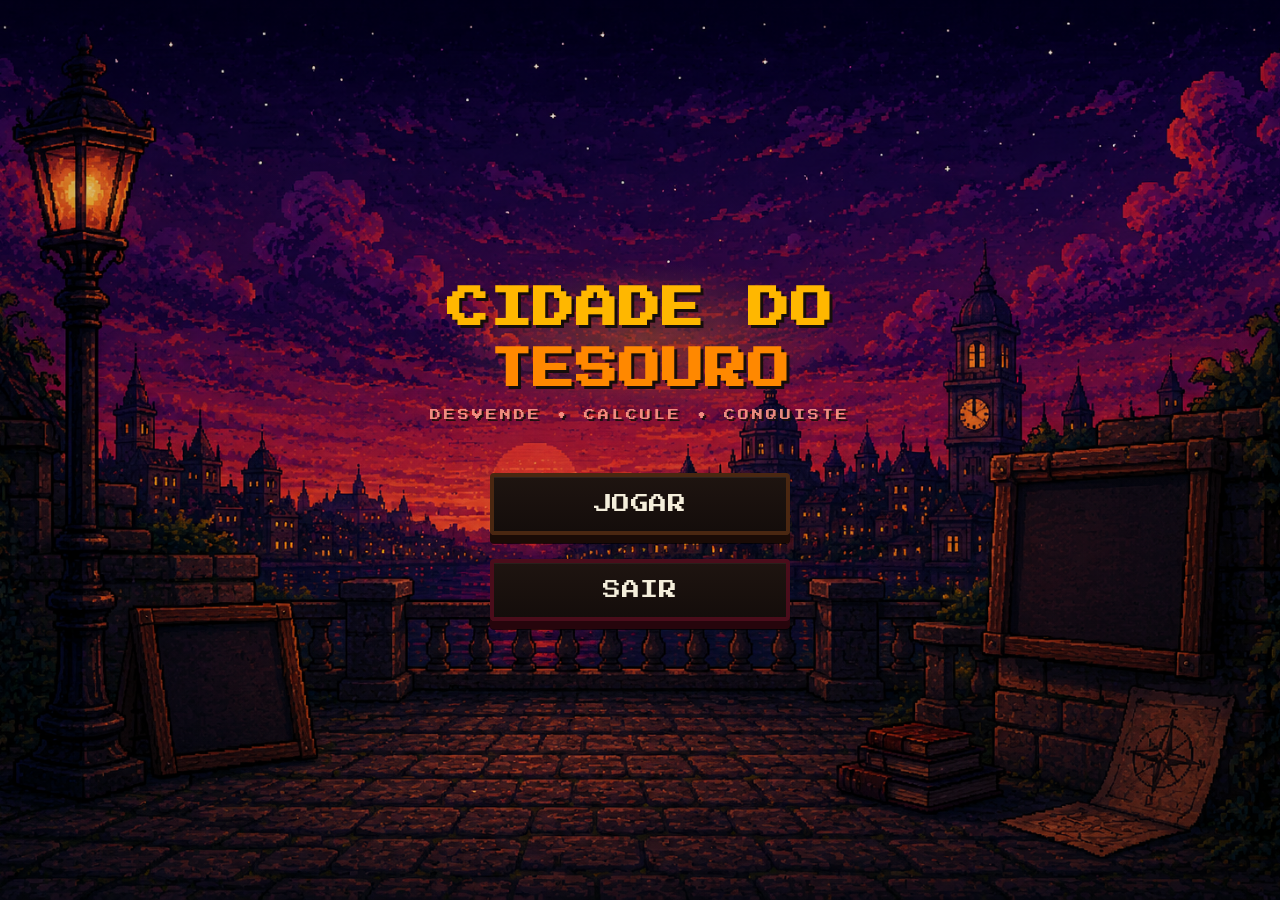
<file: cidade-do-tesouro/cidade-do-tesouro/index.html>
<!doctype html>
<html lang="pt-br">
  <head>
    <meta charset="UTF-8" />
    <meta name="viewport" content="width=device-width, initial-scale=1.0, viewport-fit=cover" />
    <title>Cidade do Tesouro</title>
    <link
      href="https://fonts.googleapis.com/css2?family=Press+Start+2P&family=Playfair+Display:wght@700;900&family=Special+Elite&display=swap"
      rel="stylesheet"
    />
    <link rel="stylesheet" href="style.css" />
  </head>
  <body>
    <div class="cenario-cidade">
      <div class="vila-rustica">
        <div class="loja taverna"></div>
        <div class="loja mercador"></div>
        <div class="loja ferreiro"></div>
      </div>

      <div class="menu-container">
        <h1 class="titulo-jogo">CIDADE DO<br /><span>TESOURO</span></h1>
        <p class="subtitulo-jogo">DESVENDE • CALCULE • CONQUISTE</p>

        <div class="botoes-grupo">
          <button class="btn-vintage" id="btn-jogar">JOGAR</button>
          <button class="btn-vintage btn-sair" id="btn-sair">SAIR</button>
        </div>
      </div>
    </div>

    <div id="mobile-controls" aria-hidden="true">
      <div id="mobile-joystick">
        <div id="mobile-joystick-stick"></div>
      </div>
      <button id="mobile-action" type="button">A</button>
    </div>

    <script src="config.js"></script>
    <script src="progresso.js"></script>
    <script src="utils.js"></script>
    <script src="script.js"></script>
    <script src="fase1.js"></script>
    <script src="fase2.js"></script>
    <script src="fase3.js"></script>
  </body>
</html>
</file>
<file: cidade-do-tesouro/cidade-do-tesouro/style.css>
/* ----------------------------------------------------------
   0. RESET & CUSTOM PROPERTIES
   ---------------------------------------------------------- */
*, *::before, *::after {
    margin: 0;
    padding: 0;
    box-sizing: border-box;
}

:root {
    /* Brand palette */
    --gold:        #ffb700;
    --gold-light:  #ffd966;
    --gold-dark:   #c98a00;
    --amber:       #ff8800;
    --crimson:     #b71c1c;
    --crimson-sat: #e53935;
    --purple:      #8b3fd1;
    --purple-dark: #5c2489;
    --parchment:   #f4eedb;
    --parchment-dk:#e2dac2;
    --ink:         #160e0b;
    --ink-soft:    #2b201c;

    /* Shadows */
    --shadow-sm:   0 2px 8px rgba(0,0,0,.45);
    --shadow-md:   0 6px 20px rgba(0,0,0,.55);
    --shadow-lg:   0 12px 40px rgba(0,0,0,.65);
    --shadow-px:   4px 4px 0px var(--ink);

    /* Animation */
    --ease-out:    cubic-bezier(.22,.61,.36,1);
    --ease-spring: cubic-bezier(.34,1.56,.64,1);
    --t-fast:      150ms;
    --t-med:       280ms;
    --t-slow:      450ms;

    /* Radii */
    --r-sm: 4px;
    --r-md: 8px;

    --safe-top: env(safe-area-inset-top, 0px);
    --safe-right: env(safe-area-inset-right, 0px);
    --safe-bottom: env(safe-area-inset-bottom, 0px);
    --safe-left: env(safe-area-inset-left, 0px);
}

/* ----------------------------------------------------------
   1. BASE
   ---------------------------------------------------------- */
body {
    font-family: 'Press Start 2P', monospace;
    overflow: hidden;
    height: 100dvh;
    min-height: 100svh;
    display: flex;
    justify-content: center;
    align-items: center;
    background: #0a0604;
    padding: 0;
}

/* ----------------------------------------------------------
   2. CENÁRIO GERAL
   ---------------------------------------------------------- */
.cenario-cidade {
    position: relative;
    width: 100vw;
    height: 100dvh;
    min-height: 100svh;
    background-size: cover;
    background-position: center;
    background-image: url('cenario.png');
    display: flex;
    flex-direction: column;
    justify-content: center;
    align-items: center;
    overflow: hidden;
    padding:
        max(12px, var(--safe-top))
        max(12px, var(--safe-right))
        max(12px, var(--safe-bottom))
        max(12px, var(--safe-left));
}

/* Overlay sutil para melhorar legibilidade dos painéis */
.cenario-cidade::before {
    content: '';
    position: absolute;
    inset: 0;
    background: linear-gradient(
        160deg,
        rgba(0,0,0,.18) 0%,
        rgba(0,0,0,.05) 50%,
        rgba(0,0,0,.22) 100%
    );
    pointer-events: none;
    z-index: 1;
}

/* ----------------------------------------------------------
   3. MENU CONTAINER (wrapper das telas overlay)
   ---------------------------------------------------------- */
.menu-container {
    position: relative;
    z-index: 10;
    display: flex;
    flex-direction: column;
    align-items: center;
    animation: fadeScaleIn var(--t-slow) var(--ease-out) both;
    width: min(100%, 900px);
    max-height: 100%;
    overflow: visible;
}

@keyframes fadeScaleIn {
    from { opacity: 0; transform: scale(.94) translateY(14px); }
    to   { opacity: 1; transform: scale(1)  translateY(0);     }
}

/* ----------------------------------------------------------
   4. TELA DO MENU INICIAL
   ---------------------------------------------------------- */
.titulo-jogo {
    position: relative;
    font-size: clamp(22px, 4.5vw, 42px);
    color: var(--gold);
    text-align: center;
    line-height: 1.45;
    text-shadow: 3px 3px 0px var(--ink);
    margin-bottom: 10px;
    letter-spacing: 1px;
}

/* O brilho pulsante é feito num pseudo-elemento que só anima "opacity":
   uma propriedade barata para o navegador recompor a cada quadro, ao
   contrário de animar "text-shadow" diretamente no título. */
.titulo-jogo::after {
    content: '';
    position: absolute;
    inset: -18px -12px;
    background: radial-gradient(ellipse at center, rgba(255,183,0,.45) 0%, transparent 70%);
    z-index: -1;
    opacity: .5;
    animation: titleGlowPulse 3.5s ease-in-out infinite;
    pointer-events: none;
}

@keyframes titleGlowPulse {
    0%, 100% { opacity: .3; }
    50%      { opacity: .65; }
}

.titulo-jogo span {
    color: var(--amber);
    display: inline-block;
}

.subtitulo-jogo {
    font-size: clamp(8px, 1.2vw, 11px);
    color: #ff9988;
    text-align: center;
    margin-bottom: 52px;
    letter-spacing: 3px;
    text-shadow: 2px 2px 0px var(--ink);
    opacity: .9;
}

/* ----------------------------------------------------------
   5. BOTÕES VINTAGE (menu principal e genéricos)
   ---------------------------------------------------------- */
.botoes-grupo {
    display: flex;
    flex-direction: column;
    gap: 24px;
    align-items: center;
}

.btn-vintage {
    font-family: 'Press Start 2P', monospace;
    font-size: clamp(13px, 1.6vw, 18px);
    width: clamp(220px, 28vw, 300px);
    height: 62px;
    background: linear-gradient(180deg, #1e1410 0%, #140d0b 100%);
    color: var(--parchment);
    cursor: pointer;
    position: relative;
    border: 4px solid #4a2711;
    border-radius: var(--r-sm);
    box-shadow:
        0 8px 0 #1a0b06,
        0 9px 0 rgba(0,0,0,.7),
        inset 0 1px 0 rgba(255,255,255,.06);
    transition:
        background var(--t-fast) var(--ease-out),
        color      var(--t-fast) var(--ease-out),
        border-color var(--t-fast) var(--ease-out),
        box-shadow var(--t-fast) var(--ease-out),
        transform  var(--t-fast) var(--ease-out);
    outline: none;
    overflow: hidden;
    letter-spacing: .5px;
    touch-action: manipulation;
}

/* shimmer on hover */
.btn-vintage::after {
    content: '';
    position: absolute;
    inset: 0;
    background: linear-gradient(
        110deg,
        transparent 30%,
        rgba(255,255,255,.08) 50%,
        transparent 70%
    );
    transform: translateX(-100%);
    transition: transform .5s var(--ease-out);
}

.btn-vintage:hover::after  { transform: translateX(100%); }
.btn-vintage:hover {
    background: linear-gradient(180deg, #2a1a14 0%, #1f1411 100%);
    color: var(--gold);
    border-color: var(--amber);
    box-shadow:
        0 8px 0 #1a0b06,
        0 9px 0 rgba(0,0,0,.7),
        0 0 18px rgba(255,136,0,.3),
        inset 0 1px 0 rgba(255,255,255,.06);
}

.btn-vintage:focus-visible {
    outline: 3px solid var(--gold);
    outline-offset: 3px;
}

.btn-vintage:active {
    transform: translateY(7px);
    box-shadow:
        0 1px 0 #1a0b06,
        0 2px 0 rgba(0,0,0,.7),
        inset 0 1px 0 rgba(255,255,255,.04);
}

.btn-sair {
    border-color: #4a0d1b;
    box-shadow:
        0 8px 0 #26050c,
        0 9px 0 rgba(0,0,0,.7),
        inset 0 1px 0 rgba(255,255,255,.05);
}
.btn-sair:hover {
    color: #ff5577;
    border-color: #ff3355;
    box-shadow:
        0 8px 0 #26050c,
        0 9px 0 rgba(0,0,0,.7),
        0 0 18px rgba(255,51,85,.3),
        inset 0 1px 0 rgba(255,255,255,.05);
}
.btn-sair:active {
    box-shadow:
        0 1px 0 #26050c,
        0 2px 0 rgba(0,0,0,.7);
}

/* ----------------------------------------------------------
   6. TELA DE SELEÇÃO DE PERSONAGEM
   ---------------------------------------------------------- */
.narrativa-box {
    background: rgba(20, 13, 11, 0.92);
    border: 3px solid rgba(255,119,119,.5);
    border-radius: var(--r-md);
    padding: 28px 32px;
    width: clamp(300px, 80vw, 780px);
    text-align: center;
    margin-bottom: 36px;
    box-shadow:
        0 8px 0 rgba(0,0,0,.5),
        0 0 30px rgba(183,28,28,.18),
        inset 0 1px 0 rgba(255,255,255,.04);
    animation: fadeScaleIn var(--t-slow) var(--ease-out) .1s both;
}

.narrativa-box p {
    color: #ddccbb;
    font-size: 11px;
    line-height: 1.8;
    margin-bottom: 15px;
}

.narrativa-box p:last-child {
    margin-bottom: 0;
}

.narrativa-box__destaque {
    color: var(--gold);
    font-size: 12px;
    text-shadow: 2px 2px 0px var(--ink);
}

.selecao-titulo {
    font-family: 'Press Start 2P', monospace;
    color: var(--gold);
    font-size: clamp(14px, 2.2vw, 22px);
    margin-bottom: 36px;
    text-align: center;
    text-shadow:
        3px 3px 0 var(--ink),
        0 0 20px rgba(255,183,0,.3);
    letter-spacing: 1px;
}

.personagens-container {
    display: flex;
    gap: clamp(24px, 4vw, 50px);
    justify-content: center;
    margin-bottom: 16px;
    flex-wrap: wrap;
}

.card-personagem {
    width: clamp(160px, 18vw, 240px);
    height: clamp(200px, 22vw, 280px);
    background: linear-gradient(160deg, #1c1008 0%, #140d0b 100%);
    border: 4px solid #4a2711;
    border-radius: var(--r-md);
    cursor: pointer;
    display: flex;
    flex-direction: column;
    align-items: center;
    justify-content: center;
    position: relative;
    box-shadow:
        0 8px 0 #1a0b06,
        0 9px 0 rgba(0,0,0,.6),
        inset 0 1px 0 rgba(255,255,255,.04);
    transition:
        transform var(--t-med) var(--ease-spring),
        border-color var(--t-fast) ease,
        box-shadow var(--t-med) ease,
        opacity var(--t-med) ease,
        filter var(--t-med) ease;
    overflow: hidden;
}

.card-personagem::before {
    content: '';
    position: absolute;
    inset: 0;
    background: linear-gradient(
        160deg,
        rgba(255,255,255,.03) 0%,
        transparent 60%
    );
    pointer-events: none;
}

.card-personagem:hover {
    border-color: var(--amber);
    transform: translateY(-4px) scale(1.04);
    box-shadow:
        0 12px 0 #1a0b06,
        0 13px 0 rgba(0,0,0,.5),
        0 0 24px rgba(255,136,0,.3);
}

.card-personagem:focus-visible {
    outline: 3px solid var(--gold);
    outline-offset: 3px;
}

/* Estado selecionado: aplicado via JS ao clicar em um dos personagens */
.card-personagem--selecionado {
    border-color: var(--gold);
    transform: scale(1.05);
}

.card-personagem--selecionado:hover {
    transform: scale(1.08);
}

/* Estado do personagem não escolhido, uma vez que o outro foi selecionado */
.card-personagem--esmaecido {
    opacity: .5;
    filter: grayscale(60%);
    transform: scale(0.95);
}

.card-personagem--esmaecido:hover {
    opacity: .8;
    transform: scale(0.98);
}

.placeholder-img {
    width: clamp(110px, 12vw, 160px);
    height: clamp(130px, 14vw, 180px);
    background-size: contain;
    background-repeat: no-repeat;
    background-position: center;
    image-rendering: pixelated;
    transition: transform var(--t-med) var(--ease-spring);
}

.card-personagem:hover .placeholder-img {
    transform: scale(1.06);
}

/* Aviso flutuante (ex.: "escolha um personagem antes de iniciar") */
.aviso-flutuante {
    display: none;
    position: absolute;
    top: 50%;
    left: 50%;
    transform: translate(-50%, -50%);
    background: rgba(20, 13, 11, 0.98);
    border: 5px solid var(--ink);
    box-shadow: 0px 8px 0px var(--ink);
    padding: 25px;
    width: 420px;
    max-width: 90vw;
    z-index: 200;
    text-align: center;
    font-family: 'Press Start 2P', monospace;
}

.aviso-flutuante--visivel {
    display: block;
    animation: popIn var(--t-med) var(--ease-spring) both;
}

.aviso-flutuante p {
    color: #ff3355;
    font-size: 10px;
    line-height: 1.8;
    margin-bottom: 20px;
}

.btn-vintage--compacto {
    width: 100px;
    height: 35px;
    font-size: 10px;
}


.label-genero {
    display: none;
}

#btn-iniciar {
    display: block;
    margin: 36px auto 0;
    width: clamp(200px, 24vw, 280px);
}

/* ----------------------------------------------------------
   7. HUD LATERAL (todas as fases)
   ---------------------------------------------------------- */
#hud-lateral-fase1,
#hud-lateral-fase2,
#hud-lateral-fase3 {
    filter: drop-shadow(2px 4px 8px rgba(0,0,0,.6));
    animation: slideInLeft var(--t-slow) var(--ease-out) both;
}

@keyframes slideInLeft {
    from { opacity: 0; transform: translateX(-20px); }
    to   { opacity: 1; transform: translateX(0); }
}

/* ----------------------------------------------------------
   8. PAINEL / MODAL (lousa, pop-feedback)
   ---------------------------------------------------------- */
#lousa-enigma,
#lousa-enigma-fase2,
#lousa-enigma-fase3 {
    animation: modalIn var(--t-med) var(--ease-spring) both;
}

@keyframes modalIn {
    from { opacity: 0; transform: translateY(-12px) scale(.96); }
    to   { opacity: 1; transform: translateY(0)    scale(1);    }
}

#pop-feedback,
#pop-feedback-fase2,
#pop-feedback-fase3 {
    animation: popIn var(--t-med) var(--ease-spring) both;
}

@keyframes popIn {
    from { opacity: 0; transform: translate(-50%,-50%) scale(.92); }
    to   { opacity: 1; transform: translate(-50%,-50%) scale(1);   }
}

/* ----------------------------------------------------------
   9. JOGADOR (pixel art sprite)
   ---------------------------------------------------------- */
#jogador,
#jogador-fase2,
#jogador-fase3 {
    filter: drop-shadow(2px 4px 6px rgba(0,0,0,.7));
    transition: filter var(--t-fast) ease;
}

/* ----------------------------------------------------------
   10. TELA FINAL DE VITÓRIA — capa de jornal antigo
   ---------------------------------------------------------- */
.painel-vitoria {
    position: absolute;
    top: 50%;
    left: 50%;
    transform: translate(-50%, -50%);
    background:
        radial-gradient(ellipse at 12% 8%,  rgba(139,63,209,.10) 0%, transparent 40%),
        radial-gradient(ellipse at 90% 92%, rgba(92,36,137,.12) 0%, transparent 45%),
        radial-gradient(ellipse at 70% 30%, rgba(22,14,11,.05) 0%, transparent 35%),
        #ece2c7;
    border: 6px double var(--purple);
    box-shadow:
        0px 14px 0px var(--purple-dark),
        0 0 70px rgba(139,63,209,.3);
    padding: 28px 32px 24px;
    width: 640px;
    max-width: 94vw;
    max-height: 94vh;
    overflow-y: auto;
    z-index: 200;
    text-align: center;
    color: var(--ink);
    animation: vitoriaEntrada .7s var(--ease-spring) both;
}

@keyframes vitoriaEntrada {
    from { opacity: 0; transform: translate(-50%,-50%) scale(.82); }
    to   { opacity: 1; transform: translate(-50%,-50%) scale(1);   }
}

/* Cabeçalho / manchete no estilo jornal antigo */
.jornal__topo {
    margin: 0;
}

.jornal__selo {
    font-family: 'Special Elite', 'Press Start 2P', monospace;
    font-size: 11px;
    letter-spacing: 2px;
    color: var(--purple-dark);
    margin: 0 0 6px;
}

.jornal__masthead {
    font-family: 'Playfair Display', serif;
    font-weight: 900;
    font-size: clamp(28px, 4.2vw, 40px);
    letter-spacing: 1px;
    color: var(--ink);
    margin: 0;
    text-shadow: 1px 1px 0 rgba(139,63,209,.25);
}

.jornal__linha-dupla {
    height: 5px;
    margin: 8px 0 6px;
    border-top: 3px solid var(--ink);
    border-bottom: 1px solid var(--ink);
}

.jornal__datalinha {
    display: flex;
    justify-content: space-between;
    font-family: 'Special Elite', monospace;
    font-size: 10px;
    letter-spacing: .5px;
    color: var(--ink-soft);
    border-bottom: 2px dashed var(--ink);
    padding-bottom: 8px;
    margin-bottom: 14px;
}

.jornal__manchete {
    font-family: 'Playfair Display', serif;
    font-weight: 900;
    font-size: clamp(18px, 2.6vw, 23px);
    line-height: 1.25;
    color: var(--crimson);
    margin: 0 0 6px;
}

.jornal__assinatura {
    font-family: 'Special Elite', monospace;
    font-style: italic;
    font-size: 10px;
    color: var(--ink-soft);
    margin: 0 0 14px;
}

/* Corpo da matéria: "foto" do troféu + texto corrido com capitular */
.jornal__corpo {
    display: flex;
    gap: 16px;
    align-items: flex-start;
    text-align: left;
    margin-bottom: 16px;
}

.jornal__foto {
    flex-shrink: 0;
    width: 112px;
    margin: 0;
    padding: 8px 6px 6px;
    background: var(--parchment-dk);
    border: 2px solid var(--ink);
    box-shadow: 3px 3px 0px var(--ink);
}

.jornal__foto-icone {
    display: block;
    font-size: 40px;
    text-align: center;
    filter: sepia(.5) contrast(1.1);
    margin-bottom: 4px;
}

.jornal__foto figcaption {
    font-family: 'Special Elite', monospace;
    font-size: 8px;
    line-height: 1.4;
    color: var(--ink-soft);
    text-align: center;
    border-top: 1px dashed var(--ink);
    padding-top: 5px;
}

.jornal__paragrafo {
    font-family: 'Special Elite', monospace;
    font-size: 11.5px;
    line-height: 1.7;
    color: var(--ink);
    text-align: justify;
    margin: 0;
}

.jornal__capitular {
    float: left;
    font-family: 'Playfair Display', serif;
    font-weight: 900;
    font-size: 36px;
    line-height: .8;
    padding: 2px 4px 0 0;
    color: var(--crimson);
}

/* "Recorte" com o código final, estilo cupom de jornal */
.jornal__recorte {
    position: relative;
    border: 2px dashed var(--ink);
    padding: 12px 12px;
    margin-bottom: 14px;
    background: rgba(139,63,209,.05);
}

.jornal__recorte-titulo {
    font-family: 'Special Elite', monospace;
    font-size: 9px;
    letter-spacing: 1px;
    color: var(--purple-dark);
    margin: 0 0 10px;
}

.vitoria-senha {
    display: flex;
    justify-content: center;
    gap: 10px;
    margin: 0;
}

.vitoria-senha span {
    display: inline-flex;
    align-items: center;
    justify-content: center;
    width: 32px;
    height: 42px;
    background: var(--parchment);
    border: 2px solid var(--ink);
    color: var(--ink);
    font-family: 'Press Start 2P', monospace;
    font-size: 15px;
    box-shadow: 2px 2px 0px var(--ink);
}

.jornal__nota {
    font-family: 'Special Elite', monospace;
    font-size: 9.5px;
    font-style: italic;
    line-height: 1.6;
    color: var(--ink-soft);
    text-align: left;
    border-top: 1px solid var(--ink-soft);
    padding-top: 8px;
    margin: 0 0 16px;
}

.jornal__nota strong {
    font-style: normal;
    color: var(--ink);
}

.jornal__rodape {
    display: flex;
    justify-content: center;
}

/* Botão final estilizado como um carimbo de tinta sobre o papel */
.jornal__carimbo {
    width: 140px;
    height: 70px;
    font-family: 'Press Start 2P', monospace;
    font-size: 10px;
    line-height: 1.6;
    color: var(--crimson);
    background: transparent;
    border: 3px solid var(--crimson);
    border-radius: 50%;
    box-shadow: 0 0 0 2px rgba(183,28,28,.25);
    cursor: pointer;
    transform: rotate(-8deg);
    transition: transform var(--t-fast) ease, background var(--t-fast) ease, color var(--t-fast) ease;
}

.jornal__carimbo:hover {
    transform: rotate(-8deg) scale(1.06);
    background: rgba(183,28,28,.08);
}

.jornal__carimbo:active {
    transform: rotate(-8deg) scale(.96);
}

/* Confetti particles */
@keyframes confettiDrop {
    0%   { transform: translateY(-20px) rotate(0deg);   opacity: 1; }
    100% { transform: translateY(120vh) rotate(720deg); opacity: 0; }
}

/* ----------------------------------------------------------
   11. MICROINTERAÇÕES GERAIS
   ---------------------------------------------------------- */

/* Input focus elegante */
input[type="number"],
input[type="text"] {
    transition:
        border-color var(--t-fast) ease,
        box-shadow var(--t-fast) ease;
}

input[type="number"]:focus,
input[type="text"]:focus {
    outline: none;
    border-color: var(--gold) !important;
    box-shadow: 0 0 0 3px rgba(255,183,0,.25), 2px 2px 0 var(--ink) !important;
}

/* Botões internos criados via JS — herdam transições suaves */
button {
    transition:
        transform var(--t-fast) ease,
        box-shadow var(--t-fast) ease,
        background var(--t-fast) ease,
        color var(--t-fast) ease,
        border-color var(--t-fast) ease;
    touch-action: manipulation;
}

/* ----------------------------------------------------------
   12. SCROLLBAR (caso algum elemento precise)
   ---------------------------------------------------------- */
::-webkit-scrollbar { width: 6px; }
::-webkit-scrollbar-track { background: var(--ink); }
::-webkit-scrollbar-thumb {
    background: var(--amber);
    border-radius: 3px;
}

/* ----------------------------------------------------------
   13. RESPONSIVIDADE
   ---------------------------------------------------------- */
@media (max-width: 768px) {
    .titulo-jogo { font-size: clamp(18px, 6vw, 28px); }
    .subtitulo-jogo { font-size: 8px; letter-spacing: 1.5px; margin-bottom: 36px; }
    .botoes-grupo { gap: 18px; }
    .btn-vintage  { width: clamp(180px, 70vw, 260px); height: 54px; font-size: 13px; }
    .personagens-container { gap: 16px; }
    .narrativa-box { padding: 18px 20px; margin-bottom: 24px; }
}

@media (max-width: 480px) {
    .titulo-jogo { font-size: 16px; }
    .personagens-container { gap: 12px; }
    .card-personagem { width: 130px; height: 160px; }
    .placeholder-img { width: 90px; height: 110px; }
}

@media (hover: none) {
    /* Em touch, não aplicar hover que exige cursor */
    .btn-vintage:hover { color: var(--parchment); background: linear-gradient(180deg,#1e1410,#140d0b); }
}

#mobile-controls {
    display: none;
    position: fixed;
    inset: 0;
    z-index: 1000;
    pointer-events: none;
}

#mobile-joystick {
    position: absolute;
    left: 28px;
    bottom: 28px;
    width: 118px;
    height: 118px;
    border: 4px solid rgba(244, 238, 219, 0.7);
    border-radius: 50%;
    background: rgba(22, 14, 11, 0.44);
    box-shadow: 0 6px 0 rgba(0,0,0,.45), inset 0 0 22px rgba(255,183,0,.12);
    pointer-events: auto;
    touch-action: none;
    user-select: none;
}

#mobile-joystick-stick {
    position: absolute;
    left: 50%;
    top: 50%;
    width: 54px;
    height: 54px;
    border: 3px solid rgba(22, 14, 11, 0.85);
    border-radius: 50%;
    background: linear-gradient(180deg, #ffb700 0%, #c98a00 100%);
    box-shadow: 0 4px 0 rgba(0,0,0,.45);
    transform: translate(-50%, -50%);
    touch-action: none;
}

#mobile-action {
    position: absolute;
    right: 34px;
    bottom: 42px;
    width: 86px;
    height: 86px;
    border: 4px solid #160e0b;
    border-radius: 50%;
    background: linear-gradient(180deg, #b71c1c 0%, #6d1010 100%);
    color: #f4eedb;
    font-family: 'Press Start 2P', monospace;
    font-size: 24px;
    box-shadow: 0 7px 0 rgba(0,0,0,.65), inset 0 1px 0 rgba(255,255,255,.18);
    pointer-events: auto;
    touch-action: none;
    user-select: none;
}

#mobile-action:active,
#mobile-action.is-active {
    transform: translateY(5px);
    box-shadow: 0 2px 0 rgba(0,0,0,.65), inset 0 1px 0 rgba(255,255,255,.12);
}

@media (hover: none) and (pointer: coarse) {
    #mobile-controls {
        display: block;
    }
}

@media (max-width: 520px) {
    #mobile-joystick {
        left: 18px;
        bottom: 18px;
        width: 104px;
        height: 104px;
    }

    #mobile-joystick-stick {
        width: 48px;
        height: 48px;
    }

    #mobile-action {
        right: 22px;
        bottom: 30px;
        width: 76px;
        height: 76px;
        font-size: 20px;
    }
}

@media (max-width: 768px) {
    html,
    body {
        width: 100%;
        height: 100dvh;
        min-height: 100svh;
        overflow: hidden;
    }

    .cenario-cidade {
        width: 100%;
        height: 100dvh;
        min-height: 100svh;
        background-size: 100% 100% !important;
        background-position: center center !important;
    }

    .menu-container {
        width: min(100%, 44rem);
        max-height: 100dvh;
        padding:
            max(1rem, var(--safe-top))
            max(1rem, var(--safe-right))
            max(1rem, var(--safe-bottom))
            max(1rem, var(--safe-left));
        overflow-y: auto;
        -webkit-overflow-scrolling: touch;
    }

    .narrativa-box {
        width: min(100%, 42rem) !important;
        max-width: calc(100vw - var(--safe-left) - var(--safe-right) - 2rem) !important;
        padding: clamp(1rem, 3.4vw, 1.35rem) !important;
        margin-bottom: clamp(1rem, 3.6vw, 1.5rem) !important;
        border-width: 0.25rem !important;
    }

    .narrativa-box p {
        font-size: clamp(0.45rem, 1.7vw, 0.68rem) !important;
        line-height: 1.7 !important;
    }

    .personagens-container {
        width: 100% !important;
        gap: clamp(0.75rem, 3vw, 1.5rem) !important;
        align-items: center;
    }

    #btn-iniciar {
        width: min(17.5rem, 78vw) !important;
        margin-top: clamp(1.25rem, 4vw, 2rem) !important;
    }

    #aviso-personagem {
        width: min(26rem, calc(100vw - var(--safe-left) - var(--safe-right) - 2rem)) !important;
        padding: clamp(1rem, 4vw, 1.5rem) !important;
    }

    #container-fase1,
    #container-fase2,
    #container-fase3 {
        width: 100vw !important;
        height: 100dvh !important;
        min-height: 100svh !important;
        overflow: hidden;
    }

    #hud-lateral-fase1,
    #hud-lateral-fase2,
    #hud-lateral-fase3 {
        top: max(0.75rem, var(--safe-top)) !important;
        left: max(0.75rem, var(--safe-left)) !important;
        width: min(17.5rem, calc(100vw - var(--safe-left) - var(--safe-right) - 1.5rem)) !important;
        max-height: min(36vh, 14rem);
        gap: 0.5rem !important;
        overflow: hidden;
    }

    #hud-lateral-fase1 > div,
    #hud-lateral-fase2 > div,
    #hud-lateral-fase3 > div {
        padding: 0.65rem !important;
        border-width: 0.15rem !important;
        box-shadow: 0.2rem 0.2rem 0 #160e0b !important;
    }

    #hud-lateral-fase1 h4,
    #hud-lateral-fase2 h4,
    #hud-lateral-fase3 h4 {
        font-size: clamp(0.42rem, 1.35vw, 0.56rem) !important;
        line-height: 1.45 !important;
        margin-bottom: 0.4rem !important;
    }

    #hud-lateral-fase1 p,
    #hud-lateral-fase2 p,
    #hud-lateral-fase3 p,
    #hud-lateral-fase1 > div,
    #hud-lateral-fase2 > div,
    #hud-lateral-fase3 > div {
        font-size: clamp(0.38rem, 1.2vw, 0.5rem) !important;
        line-height: 1.45 !important;
    }

    #lousa-enigma,
    #lousa-enigma-fase2,
    #lousa-enigma-fase3 {
        left: calc(var(--safe-left) + 50vw - min(46vw, 14.5rem)) !important;
        top: max(5rem, calc(var(--safe-top) + 4.25rem)) !important;
        width: min(92vw, 29rem) !important;
        max-width: calc(100vw - var(--safe-left) - var(--safe-right) - 1rem) !important;
        max-height: calc(100dvh - var(--safe-top) - var(--safe-bottom) - 7.25rem);
        padding: clamp(0.9rem, 3vw, 1.4rem) !important;
        overflow-y: auto;
        -webkit-overflow-scrolling: touch;
        border-width: 0.25rem !important;
        box-shadow: 0 0.45rem 0 #160e0b !important;
    }

    #lousa-enigma h3,
    #lousa-enigma-fase2 h3,
    #lousa-enigma-fase3 h3 {
        font-size: clamp(0.5rem, 1.7vw, 0.7rem) !important;
        line-height: 1.55 !important;
    }

    #lousa-enigma p,
    #lousa-enigma-fase2 p,
    #lousa-enigma-fase3 p,
    #lousa-enigma table,
    #lousa-enigma-fase2 table,
    #lousa-enigma-fase3 table,
    #lousa-enigma div,
    #lousa-enigma-fase2 div,
    #lousa-enigma-fase3 div {
        font-size: clamp(0.42rem, 1.55vw, 0.58rem) !important;
        line-height: 1.55 !important;
    }

    #lousa-enigma input,
    #lousa-enigma-fase2 input,
    #lousa-enigma-fase3 input {
        width: min(11rem, 70vw) !important;
        height: 2.5rem !important;
        font-size: clamp(0.7rem, 2.6vw, 0.9rem) !important;
        max-width: 100% !important;
    }

    #lousa-enigma button,
    #lousa-enigma-fase2 button,
    #lousa-enigma-fase3 button,
    #pop-feedback button,
    #pop-feedback-fase2 button,
    #pop-feedback-fase3 button,
    .painel-vitoria button {
        width: min(13.75rem, 76vw) !important;
        min-width: 0 !important;
        height: clamp(2.5rem, 7vw, 3rem) !important;
        font-size: clamp(0.5rem, 1.9vw, 0.65rem) !important;
        white-space: normal !important;
        line-height: 1.35 !important;
        padding: 0.45rem 0.65rem !important;
    }

    #pop-feedback,
    #pop-feedback-fase2,
    #pop-feedback-fase3,
    .painel-vitoria {
        width: min(32.5rem, calc(100vw - var(--safe-left) - var(--safe-right) - 1.25rem)) !important;
        max-width: calc(100vw - var(--safe-left) - var(--safe-right) - 1.25rem) !important;
        max-height: calc(100dvh - var(--safe-top) - var(--safe-bottom) - 2rem) !important;
        padding: clamp(1rem, 4vw, 1.85rem) !important;
        overflow-y: auto;
        -webkit-overflow-scrolling: touch;
        border-width: 0.25rem !important;
    }

    #msg-feedback,
    #msg-feedback-fase2,
    #msg-feedback-fase3,
    .painel-vitoria p {
        font-size: clamp(0.45rem, 1.6vw, 0.63rem) !important;
        line-height: 1.75 !important;
        margin-bottom: clamp(1rem, 3vw, 1.5rem) !important;
        overflow-wrap: anywhere;
    }

    #toast-fase1,
    #toast-fase2 {
        left: 50% !important;
        bottom: calc(var(--safe-bottom) + 8.5rem) !important;
        width: min(30rem, calc(100vw - var(--safe-left) - var(--safe-right) - 1.5rem)) !important;
        max-width: calc(100vw - var(--safe-left) - var(--safe-right) - 1.5rem) !important;
        padding: 0.65rem 0.85rem !important;
        font-size: clamp(0.42rem, 1.6vw, 0.55rem) !important;
        line-height: 1.5 !important;
        text-align: center;
        white-space: normal !important;
    }

    #mobile-controls {
        display: none;
        padding:
            var(--safe-top)
            var(--safe-right)
            var(--safe-bottom)
            var(--safe-left);
    }

    body:has(#container-fase1) #mobile-controls,
    body:has(#container-fase2) #mobile-controls,
    body:has(#container-fase3) #mobile-controls {
        display: block;
    }

    #mobile-joystick {
        left: calc(var(--safe-left) + clamp(0.85rem, 3vw, 1.4rem));
        bottom: calc(var(--safe-bottom) + clamp(0.85rem, 3vw, 1.4rem));
        width: clamp(6.2rem, 17vw, 7.4rem);
        height: clamp(6.2rem, 17vw, 7.4rem);
    }

    #mobile-joystick-stick {
        width: clamp(2.9rem, 7.4vw, 3.4rem);
        height: clamp(2.9rem, 7.4vw, 3.4rem);
    }

    #mobile-action {
        right: calc(var(--safe-right) + clamp(1rem, 4vw, 2.15rem));
        bottom: calc(var(--safe-bottom) + clamp(1.2rem, 5vw, 2.65rem));
        width: clamp(4.6rem, 12vw, 5.4rem);
        height: clamp(4.6rem, 12vw, 5.4rem);
        font-size: clamp(1.15rem, 3vw, 1.5rem);
    }
}

@media (max-width: 480px) {
    .cenario-cidade {
        padding:
            max(0.65rem, var(--safe-top))
            max(0.65rem, var(--safe-right))
            max(0.65rem, var(--safe-bottom))
            max(0.65rem, var(--safe-left));
    }

    .titulo-jogo {
        font-size: clamp(1rem, 7vw, 1.45rem);
        line-height: 1.5;
        letter-spacing: 0;
        margin-bottom: 0.6rem;
    }

    .subtitulo-jogo {
        width: min(100%, 19rem);
        font-size: clamp(0.42rem, 2.2vw, 0.5rem);
        line-height: 1.8;
        letter-spacing: 0.08rem;
        margin-bottom: clamp(1.6rem, 8vh, 2.25rem);
    }

    .botoes-grupo {
        width: 100%;
        gap: 1rem;
    }

    .btn-vintage {
        width: min(16.25rem, calc(100vw - var(--safe-left) - var(--safe-right) - 2rem));
        height: 3.25rem;
        font-size: clamp(0.68rem, 3vw, 0.82rem);
        border-width: 0.2rem;
    }

    .selecao-titulo {
        font-size: clamp(0.78rem, 3.7vw, 1rem);
        line-height: 1.5;
        margin-bottom: 1.2rem;
        letter-spacing: 0;
    }

    .personagens-container {
        flex-wrap: nowrap !important;
        gap: 0.65rem !important;
    }

    .card-personagem {
        width: min(42vw, 8.4rem) !important;
        height: min(48vw, 10rem) !important;
        border-width: 0.2rem;
    }

    .placeholder-img {
        width: min(31vw, 5.9rem) !important;
        height: min(36vw, 6.9rem) !important;
    }

    #hud-lateral-fase1,
    #hud-lateral-fase2,
    #hud-lateral-fase3 {
        top: max(0.5rem, var(--safe-top)) !important;
        left: max(0.5rem, var(--safe-left)) !important;
        width: min(13.5rem, calc(100vw - var(--safe-left) - var(--safe-right) - 1rem)) !important;
        max-height: 28vh;
        gap: 0.35rem !important;
    }

    #hud-lateral-fase1 > div,
    #hud-lateral-fase2 > div,
    #hud-lateral-fase3 > div {
        padding: 0.5rem !important;
    }

    #lousa-enigma,
    #lousa-enigma-fase2,
    #lousa-enigma-fase3 {
        left: calc(var(--safe-left) + 4vw) !important;
        top: max(4.9rem, calc(var(--safe-top) + 4rem)) !important;
        width: calc(92vw - var(--safe-left) - var(--safe-right)) !important;
        max-height: calc(100dvh - var(--safe-top) - var(--safe-bottom) - 12rem);
        padding: 0.85rem !important;
    }

    #lousa-enigma table,
    #lousa-enigma-fase2 table,
    #lousa-enigma-fase3 table {
        display: block;
        overflow-x: auto;
        max-width: 100%;
    }

    #lousa-enigma div,
    #lousa-enigma-fase2 div,
    #lousa-enigma-fase3 div {
        max-width: 100%;
        padding: 0.75rem !important;
    }

    #pop-feedback,
    #pop-feedback-fase2,
    #pop-feedback-fase3,
    .painel-vitoria {
        width: calc(100vw - var(--safe-left) - var(--safe-right) - 1rem) !important;
        padding: 1rem !important;
    }

    .jornal__masthead {
        font-size: clamp(0.95rem, 5vw, 1.4rem) !important;
    }

    .jornal__corpo {
        flex-direction: column !important;
    }

    .jornal__foto {
        width: 100% !important;
    }

    .jornal__foto-icone {
        font-size: clamp(2rem, 10vw, 2.9rem) !important;
        margin-bottom: 0.5rem !important;
    }

    #jogador,
    #jogador-fase2,
    #jogador-fase3 {
        width: clamp(4.2rem, 20vw, 6.2rem) !important;
        height: clamp(5.2rem, 25vw, 7.8rem) !important;
    }

    #click-escola-fachada {
        width: 36vw !important;
        height: 24vh !important;
    }

    #click-telefone-cabine {
        width: 18vw !important;
        height: 22vh !important;
        left: 73% !important;
    }

    #click-mesa-professora {
        width: 42vw !important;
        height: 20vh !important;
    }

    #click-computador,
    #click-armario,
    #click-computador-templo,
    #click-porta-final,
    #click-escada {
        width: min(38vw, 10rem) !important;
        height: min(24vh, 9rem) !important;
    }

    #mobile-joystick {
        width: clamp(5.4rem, 27vw, 6.5rem);
        height: clamp(5.4rem, 27vw, 6.5rem);
        left: calc(var(--safe-left) + 0.75rem);
        bottom: calc(var(--safe-bottom) + 0.75rem);
    }

    #mobile-joystick-stick {
        width: clamp(2.45rem, 12vw, 3rem);
        height: clamp(2.45rem, 12vw, 3rem);
    }

    #mobile-action {
        width: clamp(4rem, 20vw, 4.75rem);
        height: clamp(4rem, 20vw, 4.75rem);
        right: calc(var(--safe-right) + 0.9rem);
        bottom: calc(var(--safe-bottom) + 1.2rem);
        font-size: clamp(1rem, 5vw, 1.25rem);
    }
}

@media (max-width: 380px) {
    .narrativa-box {
        max-height: 36vh;
        overflow-y: auto;
    }

    .narrativa-box p {
        font-size: 0.42rem !important;
    }

    .card-personagem {
        width: min(41vw, 7.7rem) !important;
        height: min(47vw, 9.2rem) !important;
    }

    #hud-lateral-fase1,
    #hud-lateral-fase2,
    #hud-lateral-fase3 {
        width: min(12rem, calc(100vw - var(--safe-left) - var(--safe-right) - 1rem)) !important;
    }
}

@media (hover: none) and (pointer: coarse) and (min-width: 769px) {
    #mobile-controls {
        display: none;
    }

    body:has(#container-fase1) #mobile-controls,
    body:has(#container-fase2) #mobile-controls,
    body:has(#container-fase3) #mobile-controls {
        display: block;
    }

    #mobile-joystick {
        left: calc(var(--safe-left) + 1.75rem);
        bottom: calc(var(--safe-bottom) + 1.75rem);
    }

    #mobile-action {
        right: calc(var(--safe-right) + 2.125rem);
        bottom: calc(var(--safe-bottom) + 2.625rem);
    }
}

/* ----------------------------------------------------------
   14. REDUCED MOTION
   ---------------------------------------------------------- */
@media (prefers-reduced-motion: reduce) {
    *, *::before, *::after {
        animation-duration: .01ms !important;
        animation-iteration-count: 1 !important;
        transition-duration: .01ms !important;
    }
}

/* ==========================================================================
   15. COMPONENTES COMPARTILHADOS DAS FASES (fase1.js, fase2.js, fase3.js)
   ========================================================================== */

/* Animação de tremor usada para indicar resposta incorreta */
@keyframes shakeX {
    0%, 100% { transform: translateX(0); }
    20%      { transform: translateX(-8px); }
    40%      { transform: translateX(8px); }
    60%      { transform: translateX(-5px); }
    80%      { transform: translateX(5px); }
}

/* HUD lateral (missão + chaves coletadas) */
.hud-lateral {
    position: absolute;
    top: 25px;
    left: 25px;
    z-index: 110;
    display: flex;
    flex-direction: column;
    gap: 12px;
    width: 280px;
    font-family: 'Press Start 2P', monospace;
}

.hud-caixa {
    background: var(--parchment);
    border: 3px solid var(--ink);
    box-shadow: 4px 4px 0px var(--ink);
    padding: 15px;
}

.hud-caixa h4 {
    color: var(--ink);
    font-size: 9px;
    margin-bottom: 8px;
    font-weight: bold;
    border-bottom: 2px dashed var(--ink);
    padding-bottom: 4px;
}

.hud-caixa p {
    color: var(--ink-soft);
    font-size: 7px;
    line-height: 1.6;
    margin: 0;
}

.hud-caixa-chaves {
    padding: 12px;
    font-size: 8px;
    color: var(--ink);
    display: flex;
    flex-direction: column;
    gap: 10px;
}

.hud-caixa-chaves__titulo {
    font-weight: bold;
    border-bottom: 1px solid var(--ink);
    padding-bottom: 4px;
    text-align: center;
}

.hud-chave-valor {
    color: var(--gold);
    font-weight: bold;
    text-shadow: 1px 1px #000;
}

.hud-chave-valor--revelada {
    transition: text-shadow 0.3s ease;
    text-shadow: 0 0 12px var(--gold), 0 0 24px var(--gold);
}

/* Área clicável invisível sobre o cenário (porta, computador, etc.) */
.zona-interativa {
    position: absolute;
    z-index: 95;
    cursor: pointer;
}

.zona-interativa:focus-visible {
    outline: 3px solid var(--gold);
    outline-offset: 2px;
}

/* Sprite do jogador */
.sprite-jogador {
    display: block;
    position: absolute;
    z-index: 90;
    background-size: contain !important;
    background-repeat: no-repeat !important;
    background-position: center bottom !important;
    image-rendering: pixelated;
    animation-play-state: paused;
}

/* Painel flutuante de feedback (pop-up central) */
.painel-flutuante {
    display: none;
    position: absolute;
    top: 50%;
    left: 50%;
    transform: translate(-50%, -50%);
    background: var(--parchment);
    border: 5px solid var(--ink);
    box-shadow: 0px 8px 0px var(--ink);
    padding: 30px;
    width: 520px;
    max-width: 90vw;
    z-index: 150;
    text-align: center;
    font-family: 'Press Start 2P', monospace;
}

.painel-flutuante--sucesso {
    border-color: var(--ink);
    box-shadow: 0px 8px 0px var(--ink);
}

.painel-flutuante--erro {
    border-color: var(--crimson);
    box-shadow: 0px 8px 0px var(--crimson);
}

.painel-flutuante__mensagem {
    font-size: 10px;
    line-height: 2;
    margin-bottom: 25px;
    white-space: pre-line;
    text-align: center;
    color: var(--ink);
}

/* Lousa de enigma (quadro com o desafio matemático) */
.lousa-enigma {
    display: none;
    position: absolute;
    z-index: 120;
    background-color: var(--parchment);
    border: 5px double var(--ink);
    padding: 30px;
    text-align: center;
    box-shadow: 0px 10px 0px var(--ink);
    font-family: 'Press Start 2P';
    color: var(--ink);
    width: 440px;
    max-width: 85vw;
}

.lousa-enigma__titulo {
    color: var(--crimson);
    font-size: 12px;
    margin-bottom: 12px;
    font-weight: bold;
    border-bottom: 2px dashed var(--ink);
    padding-bottom: 6px;
}

.lousa-enigma__texto {
    color: var(--ink-soft);
    font-size: 8px;
    line-height: 1.6;
    margin-bottom: 18px;
}

.lousa-enigma__formula {
    color: var(--ink);
    font-size: 15px;
    background: var(--parchment-dk);
    border: 2px solid var(--ink);
    padding: 18px;
    margin-bottom: 22px;
    line-height: 2;
    font-weight: bold;
    box-shadow: inset 0px 0px 8px rgba(0,0,0,0.1);
}

.lousa-enigma__pergunta {
    color: var(--ink);
    font-size: 7px;
    font-weight: bold;
    margin-bottom: 12px;
}

.lousa-enigma__opcoes {
    display: flex;
    justify-content: center;
    gap: 15px;
}

.lousa-enigma__opcoes .btn-acao {
    width: 140px;
}

/* Tabela-verdade (enigma de lógica proposicional da Fase 2) */
.tabela-logica {
    width: 100%;
    border-collapse: collapse;
    font-size: 7px;
    font-family: 'Press Start 2P';
    margin-bottom: 15px;
    background: var(--parchment-dk);
    border: 2px solid var(--ink);
    text-align: center;
}

.tabela-logica th,
.tabela-logica td {
    padding: 6px;
    border: 1px solid var(--ink);
}

.tabela-logica thead tr {
    background: var(--ink);
    color: var(--parchment);
}

.tabela-logica__coluna-alvo {
    color: var(--gold);
}

.tabela-logica__resultado {
    font-weight: bold;
}

.tabela-logica__linha-alvo {
    background: rgba(22, 14, 11, 0.05);
}

.tabela-logica__linha-alvo td {
    color: var(--crimson);
    font-weight: bold;
}

.tabela-logica__incognita {
    background: rgba(255, 183, 0, 0.2);
    font-weight: bold;
}

/* Campo de resposta (input) dos enigmas */
.campo-resposta {
    font-family: 'Press Start 2P';
    font-size: 14px;
    width: 110px;
    height: 40px;
    text-align: center;
    margin-bottom: 18px;
    background: #fff;
    border: 3px solid var(--ink);
    color: var(--ink);
    box-shadow: 2px 2px 0px var(--ink);
}

.campo-resposta--erro {
    border-color: var(--crimson) !important;
    box-shadow: 0 0 0 3px rgba(183,28,28,.3), 2px 2px 0 var(--crimson) !important;
}

/* Botão de ação dentro dos painéis/lousas */
.btn-acao {
    width: 220px;
    height: 45px;
    font-size: 10px;
    font-family: 'Press Start 2P';
    background: var(--ink);
    color: var(--parchment);
    border: none;
    font-weight: bold;
    cursor: pointer;
    box-shadow: 4px 4px 0px var(--crimson);
    transition: background var(--t-fast) ease, transform var(--t-fast) ease, box-shadow var(--t-fast) ease;
}

.btn-acao:hover {
    background: var(--ink-soft);
    transform: translateY(-2px);
    box-shadow: 4px 6px 0px var(--crimson);
}

.btn-acao:active {
    transform: translateY(2px);
    box-shadow: 2px 2px 0px var(--crimson);
}

/* Toast (notificação rápida no rodapé) */
.toast-jogo {
    display: none;
    position: absolute;
    bottom: 30px;
    left: 50%;
    transform: translateX(-50%);
    z-index: 160;
    font-family: 'Press Start 2P', monospace;
    font-size: 8px;
    padding: 12px 22px;
    border: 3px solid var(--ink);
    white-space: nowrap;
    pointer-events: none;
}

/* ==========================================================================
   16. BOTÃO "CONTINUAR" (menu principal)
   ========================================================================== */
.btn-continuar {
    width: clamp(240px, 30vw, 320px);
    height: 62px;
    padding: 0 14px;
    font-size: clamp(8px, 0.9vw, 10px);
    white-space: nowrap;
    overflow: hidden;
    text-overflow: ellipsis;
    display: flex;
    align-items: center;
    justify-content: center;
}

/* ==========================================================================
   17. SISTEMA DE DICAS
   --------------------------------------------------------------------------
   Um ícone de lâmpada no canto do painel de enigma abre uma caixa menor ao
   lado (o "painel-dica-lateral"), que já revela a primeira dica ao abrir.
   Em telas estreitas, essa caixa vira um pop-up central, para não sair da
   tela.
   ========================================================================== */
.btn-dica-icone {
    position: absolute;
    top: -18px;
    right: -18px;
    width: 40px;
    height: 40px;
    display: flex;
    align-items: center;
    justify-content: center;
    font-size: 18px;
    background: var(--parchment);
    border: 3px solid var(--ink);
    border-radius: 50%;
    box-shadow: 3px 3px 0px var(--ink);
    cursor: pointer;
    z-index: 140;
}

.btn-dica-icone:hover {
    transform: scale(1.08);
}

.btn-dica-icone[aria-expanded="true"] {
    background: var(--ink);
}

.painel-dica-lateral {
    position: absolute;
    top: 0;
    left: 100%;
    margin-left: 16px;
    width: 210px;
    background: var(--parchment);
    border: 4px solid var(--ink);
    box-shadow: 0px 8px 0px var(--ink);
    padding: 14px 16px;
    text-align: left;
    z-index: 130;
    opacity: 0;
    visibility: hidden;
    transform: translateX(-8px) scale(.96);
    transition:
        opacity var(--t-med) var(--ease-out),
        transform var(--t-med) var(--ease-spring),
        visibility 0s linear var(--t-med);
}

.painel-dica-lateral--aberta {
    opacity: 1;
    visibility: visible;
    transform: translateX(0) scale(1);
    transition:
        opacity var(--t-med) var(--ease-out),
        transform var(--t-med) var(--ease-spring),
        visibility 0s linear 0s;
}

.painel-dica-lateral__cabecalho {
    display: flex;
    align-items: center;
    justify-content: space-between;
    margin-bottom: 10px;
    padding-bottom: 8px;
    border-bottom: 2px dashed var(--ink);
    font-size: 8px;
    font-weight: bold;
    color: var(--ink);
}

.painel-dica-lateral__fechar {
    width: 20px;
    height: 20px;
    display: flex;
    align-items: center;
    justify-content: center;
    font-size: 9px;
    background: transparent;
    color: var(--ink);
    border: 2px solid var(--ink);
    box-shadow: none;
    cursor: pointer;
}

.painel-dica-lateral__fechar:hover {
    background: var(--ink);
    color: var(--parchment);
}

.btn-dica {
    display: block;
    width: 100%;
    margin: 0 0 8px;
    padding: 8px 10px;
    font-size: 7px;
    font-family: 'Press Start 2P', monospace;
    background: var(--parchment-dk);
    color: var(--ink);
    border: 2px solid var(--ink);
    cursor: pointer;
    box-shadow: 2px 2px 0px var(--ink);
}

.btn-dica:hover:not(:disabled) {
    background: var(--ink);
    color: var(--parchment);
}

.btn-dica:disabled {
    opacity: 0.5;
    cursor: not-allowed;
}

.area-dica {
    display: none;
    font-size: 7px;
    line-height: 1.6;
    color: var(--ink-soft);
    text-align: left;
}

@media (min-width: 720px) {
    .lousa-enigma {
        overflow: visible;
    }
}

@media (max-width: 719px) {
    .painel-dica-lateral {
        position: fixed;
        top: 50%;
        left: 50%;
        margin-left: 0;
        width: min(280px, 86vw);
        transform: translate(-50%, -50%) scale(.96);
        z-index: 300;
    }

    .painel-dica-lateral--aberta {
        transform: translate(-50%, -50%) scale(1);
    }
}

/* ==========================================================================
   18. TELA DE TUTORIAL
   ========================================================================== */
.painel-tutorial {
    position: absolute;
    top: 50%;
    left: 50%;
    transform: translate(-50%, -50%);
    background: var(--parchment);
    border: 5px solid var(--ink);
    box-shadow: 0px 10px 0px var(--ink);
    padding: 34px;
    width: 480px;
    max-width: 90vw;
    z-index: 250;
    text-align: center;
    font-family: 'Press Start 2P', monospace;
    color: var(--ink);
}

.painel-tutorial h3 {
    color: var(--crimson);
    font-size: 12px;
    margin-bottom: 18px;
    border-bottom: 2px dashed var(--ink);
    padding-bottom: 8px;
}

.painel-tutorial__linha {
    display: flex;
    align-items: center;
    gap: 14px;
    text-align: left;
    font-size: 8px;
    line-height: 1.6;
    margin-bottom: 14px;
}

.painel-tutorial__tecla {
    flex-shrink: 0;
    min-width: 64px;
    text-align: center;
    padding: 6px 8px;
    background: var(--parchment-dk);
    border: 2px solid var(--ink);
    font-size: 8px;
    box-shadow: 2px 2px 0px var(--ink);
}

.painel-tutorial__tecla--icone {
    font-size: 20px;
    min-width: 44px;
    padding: 8px;
}

.painel-tutorial .btn-acao {
    margin-top: 10px;
}

/* Mini teclado visual (WASD) usado na primeira linha do tutorial */
.tutorial-keypad {
    flex-shrink: 0;
    display: grid;
    grid-template-columns: repeat(3, 26px);
    grid-template-rows: repeat(2, 26px);
    gap: 3px;
}

.tutorial-tecla-mini {
    display: flex;
    align-items: center;
    justify-content: center;
    flex-direction: column;
    font-size: 6px;
    line-height: 1.3;
    background: var(--parchment-dk);
    border: 2px solid var(--ink);
    color: var(--ink);
    box-shadow: 1px 1px 0px var(--ink);
}

.tutorial-tecla-mini--up    { grid-column: 2; grid-row: 1; }
.tutorial-tecla-mini--left  { grid-column: 1; grid-row: 2; }
.tutorial-tecla-mini--down  { grid-column: 2; grid-row: 2; }
.tutorial-tecla-mini--right { grid-column: 3; grid-row: 2; }

/* ==========================================================================
   19. AVISO DE PROGRESSO SALVO
   ========================================================================== */
.btn-continuar-aviso {
    font-size: 7px;
    color: var(--gold-dark);
    text-align: center;
    margin-top: 10px;
    letter-spacing: 0.5px;
}
</file>
